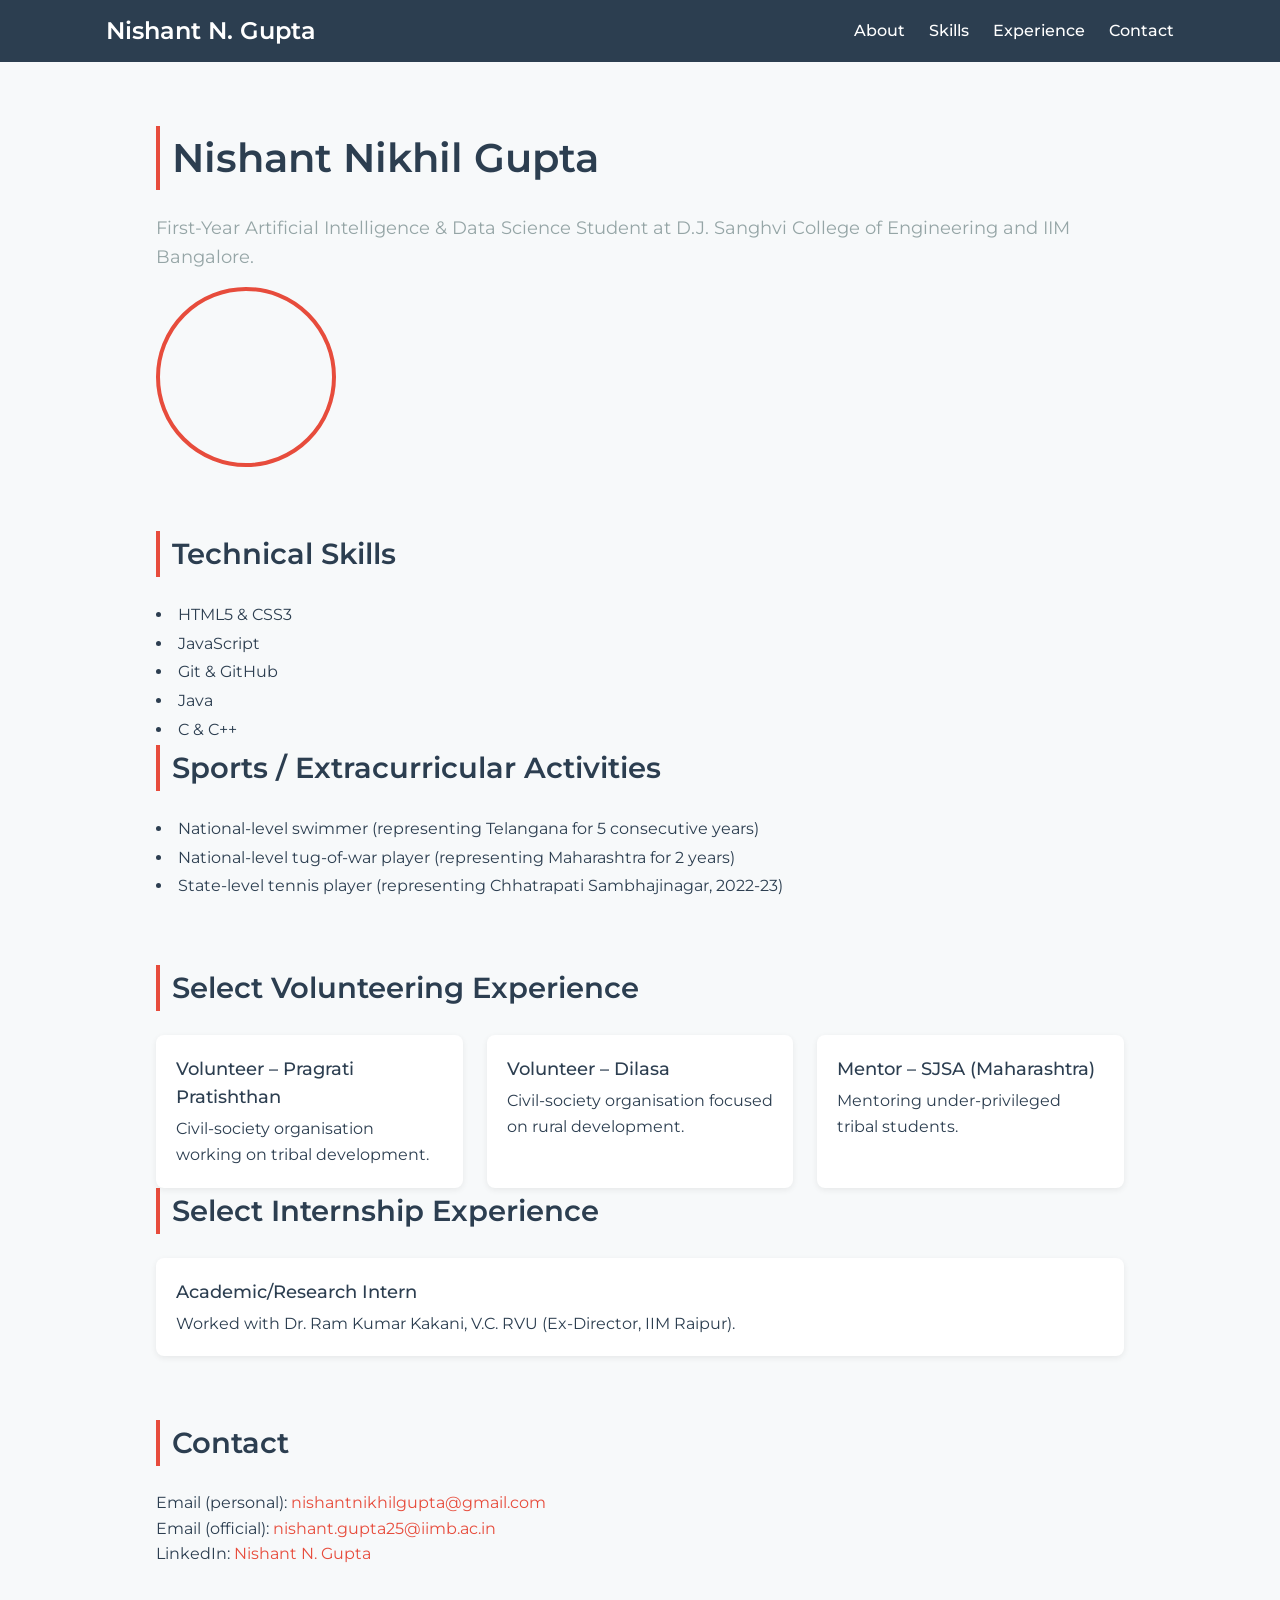
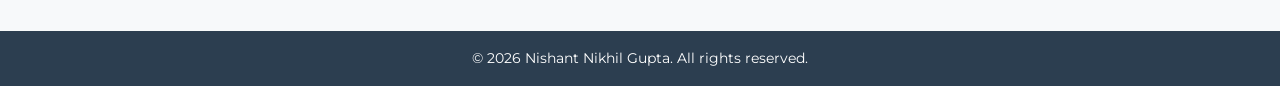
<file: index.html>
﻿<!DOCTYPE html>
<html lang="en">
<head>
  <meta charset="UTF-8">
  <meta name="viewport" content="width=device-width, initial-scale=1">
  <title>Nishant Nikhil Gupta – Résumé</title>
  <link href="https://fonts.googleapis.com/css2?family=Montserrat:wght@400;500;600;700&display=swap" rel="stylesheet">
  <link rel="stylesheet" href="assets/css/styles.css">
</head>
<body>
  <header id="site-header">
    <nav class="navbar">
      <a href="#" class="logo">Nishant N. Gupta</a>
      <ul class="nav-links">
        <li><a href="#about" class="nav-link">About</a></li>
        <li><a href="#skills" class="nav-link">Skills</a></li>
        <li><a href="#experience" class="nav-link">Experience</a></li>
        <li><a href="#contact" class="nav-link">Contact</a></li>
      </ul>
    </nav>
  </header>
  <main>
    <section id="about" class="section">
      <h1 class="section-title">Nishant Nikhil Gupta</h1>
      <p class="lead">First‑Year Artificial Intelligence &amp; Data Science Student at D.J. Sanghvi College of Engineering and IIM Bangalore.</p>
      <img src="assets/img/nishant.jpg" alt="Portrait of Nishant Nikhil Gupta" class="profile-pic">
    </section>
    <section id="skills" class="section">
      <h2 class="section-title">Technical Skills</h2>
      <ul class="skill-list">
        <li>HTML5 &amp; CSS3</li>
        <li>JavaScript</li>
        <li>Git &amp; GitHub</li>
        <li>Java</li>
        <li>C &amp; C++</li>
      </ul>
      <h2 class="section-title">Sports / Extracurricular Activities</h2>
      <ul class="skill-list">
        <li>National‑level swimmer (representing Telangana for 5 consecutive years)</li>
        <li>National‑level tug‑of‑war player (representing Maharashtra for 2 years)</li>
        <li>State‑level tennis player (representing Chhatrapati Sambhajinagar, 2022‑23)</li>
      </ul>
    </section>
    <section id="experience" class="section">
      <h2 class="section-title">Select Volunteering Experience</h2>
      <div class="card-grid">
        <article class="card"><h3 class="card-title">Volunteer – Pragrati Pratishthan</h3><p class="card-body">Civil‑society organisation working on tribal development.</p></article>
        <article class="card"><h3 class="card-title">Volunteer – Dilasa</h3><p class="card-body">Civil‑society organisation focused on rural development.</p></article>
        <article class="card"><h3 class="card-title">Mentor – SJSA (Maharashtra)</h3><p class="card-body">Mentoring under‑privileged tribal students.</p></article>
      </div>
      <h2 class="section-title">Select Internship Experience</h2>
      <div class="card-grid">
        <article class="card"><h3 class="card-title">Academic/Research Intern</h3><p class="card-body">Worked with Dr. Ram Kumar Kakani, V.C. RVU (Ex-Director, IIM Raipur).</p></article>
      </div>
    </section>
    <section id="contact" class="section">
      <h2 class="section-title">Contact</h2>
      <p>Email (personal): <a href="mailto:nishantnikhilgupta@gmail.com" class="email-link">nishantnikhilgupta@gmail.com</a></p>
      <p>Email (official): <a href="mailto:nishant.gupta25@iimb.ac.in" class="email-link">nishant.gupta25@iimb.ac.in</a></p>
      <p>LinkedIn: <a href="https://www.linkedin.com/in/nishant-nikhil-gupta-78b828379/" target="_blank" class="social-link">Nishant N. Gupta</a></p>
    </section>
  </main>
  <footer class="footer"><p>&copy; 2026 Nishant Nikhil Gupta. All rights reserved.</p></footer>
</body>
</html>
</file>
<file: assets/css/styles.css>
*,
*::before,
*::after {
  box-sizing: border-box;
  margin: 0;
  padding: 0;
}
:root {
  /* Colours */
  --primary   : #2C3E50;   
  --accent    : #E74C3C;   
  --bg        : #F7F9FA;   
  --text      : #2C3E50;
  --muted     : #95A5A6;   
  --card-bg   : #FFFFFF;  

  /* Typography */
  --font-primary : 'Montserrat', sans-serif;
  --fs-base      : 1rem;      /* 16 px */
  --fs-h1        : 2.5rem;
  --fs-h2        : 1.8rem;
  --fs-h3        : 1.4rem;
}
html {
  scroll-behavior: smooth;          /* smooth scrolling when clicking nav links */
}
body {
  font-family: var(--font-primary);
  font-size: var(--fs-base);
  line-height: 1.6;
  color: var(--text);
  background: var(--bg);
}

/* Headings */
h1, h2, h3, h4 {
  color: var(--primary);
  margin-bottom: .5rem;
}
h1 { font-size: var(--fs-h1); font-weight: 600; }
h2 { font-size: var(--fs-h2); font-weight: 600; }
h3 { font-size: var(--fs-h3); font-weight: 500; }

/* Links */
a {
  color: var(--accent);
  text-decoration: none;
}
a:hover,
a:focus {
  text-decoration: underline;
}
#site-header {
  position: sticky;
  top: 0;
  background: var(--primary);
  z-index: 1000;
}
.navbar {
  max-width: 1100px;
  margin: 0 auto;
  padding: .75rem 1rem;
  display: flex;                   /* Flex container */
  align-items: center;
  justify-content: space-between;
}
.logo {
  font-size: 1.5rem;
  font-weight: 600;
  color: #fff;
}
.nav-links {
  list-style: none;
  display: flex;
  gap: 1.5rem;
}
.nav-link {
  color: #fff;
  font-weight: 500;
}
.nav-link:hover,
.nav-link:focus {
  color: var(--accent);
}
.section {
  max-width: 1000px;
  margin: 4rem auto;
  padding: 0 1rem;
}
.section-title {
  border-left: 4px solid var(--accent);
  padding-left: .75rem;
  margin-bottom: 1.5rem;
}
.lead {
  font-size: 1.1rem;
  color: var(--muted);
  margin-bottom: 1rem;
}
.profile-pic {
  width: 180px;
  height: 180px;
  border-radius: 50%;
  object-fit: cover;
  border: 4px solid var(--accent);
  display: block;
  margin-top: 1rem;
}

/* Skill / activity lists (simple bullets) */
.skill-list {
  list-style: disc inside;
  line-height: 1.8;
}
.card-grid {
  display: grid;
  grid-template-columns: repeat(auto-fit, minmax(260px, 1fr));
  gap: 1.5rem;
}
.card {
  background: var(--card-bg);
  border-radius: 8px;
  box-shadow: 0 2px 6px rgba(0,0,0,.07);
  padding: 1.25rem;
  display: flex;
  flex-direction: column;
  transition: transform .2s ease, box-shadow .2s ease;
}
.card:hover,
.card:focus-within {
  transform: translateY(-4px);
  box-shadow: 0 6px 12px rgba(0,0,0,.12);
}
.card-title {
  font-size: 1.1rem;
  color: var(--primary);
  margin-bottom: .3rem;
}
.card-body {
  flex-grow: 1;        /* make the description fill the remaining space */
}
.footer {
  text-align: center;
  padding: 1rem;
  background: var(--primary);
  color: #fff;
  font-size: .9rem;
}
@media (max-width: 768px) {
  .navbar {
    flex-direction: column;
    align-items: flex-start;
  }
  .nav-links {
    flex-direction: column;
    width: 100%;
    margin-top: .5rem;
    gap: .5rem;
  }
  .section {
    margin: 2.5rem auto;
  }
}
</file>
